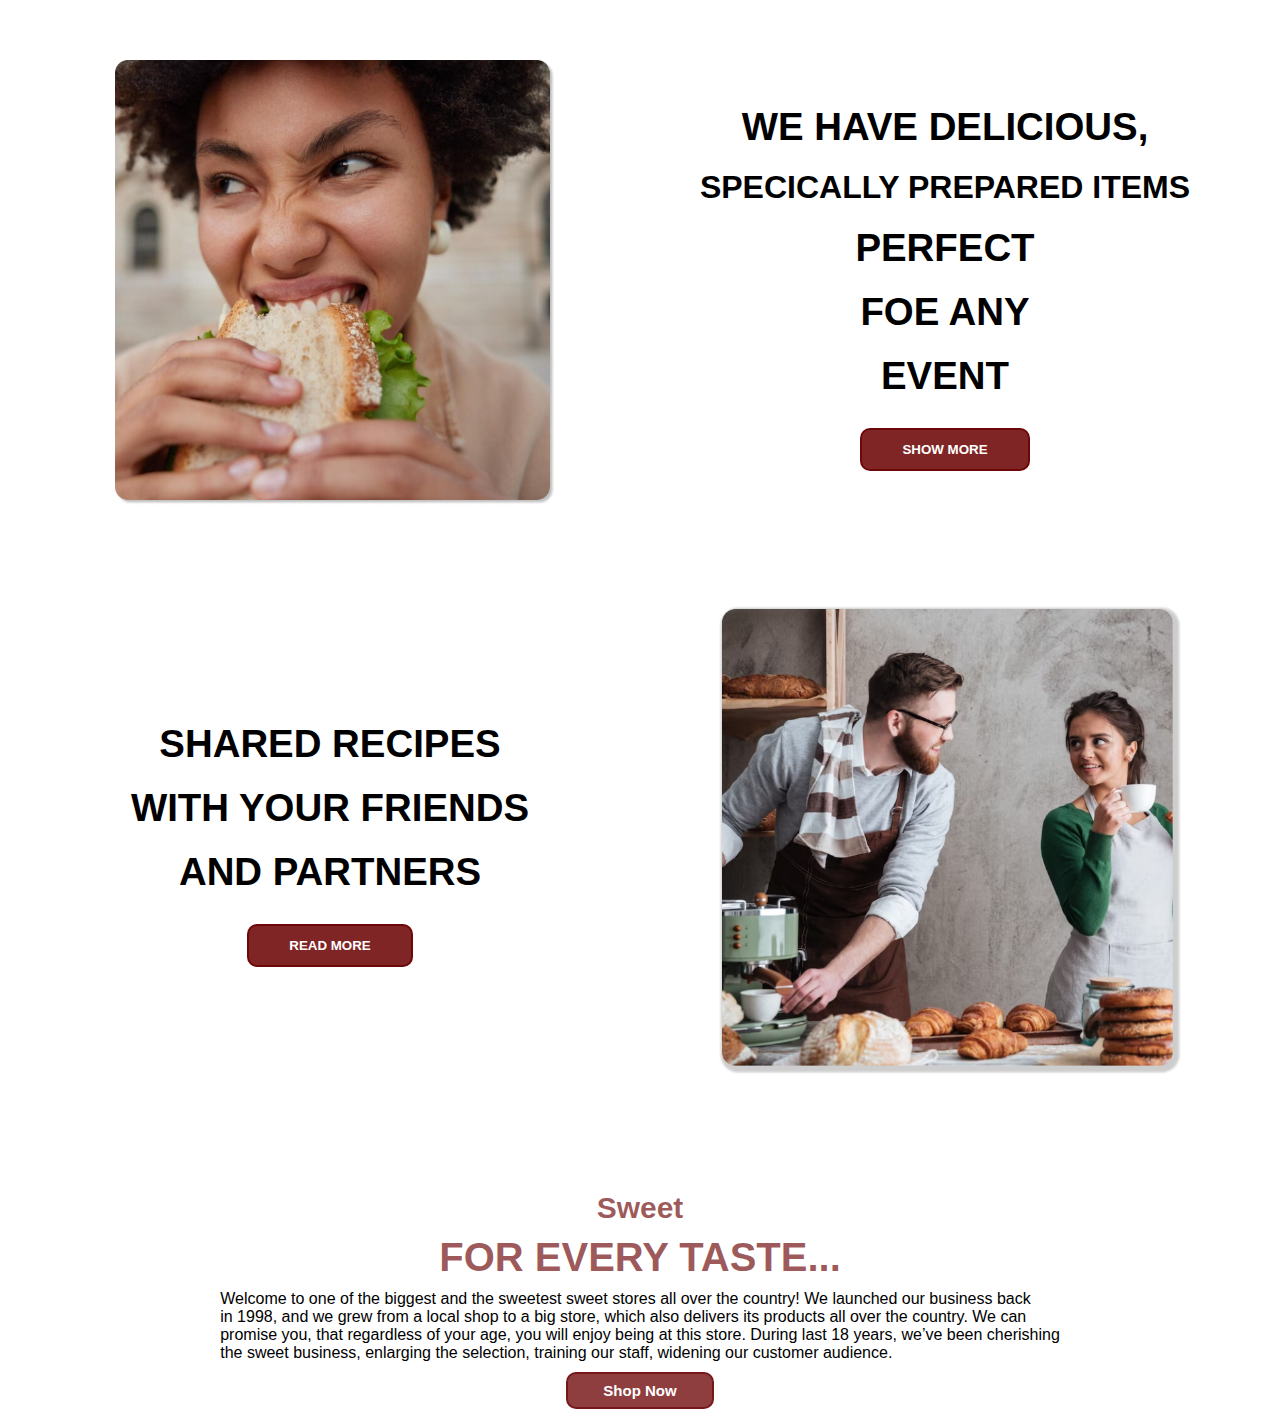
<file: new.html>
<!DOCTYPE html>
<html lang="en">

<head>
    <meta charset="UTF-8">
    <meta name="viewport" content="width=device-width, initial-scale=1.0">
    <link rel="stylesheet" href="https://cdnjs.cloudflare.com/ajax/libs/font-awesome/6.5.2/css/all.min.css"
        integrity="sha512-SnH5WK+bZxgPHs44uWIX+LLJAJ9/2PkPKZ5QiAj6Ta86w+fsb2TkcmfRyVX3pBnMFcV7oQPJkl9QevSCWr3W6A=="
        crossorigin="anonymous" referrerpolicy="no-referrer" />
    <title>Document</title>
    <style>
        * {
            box-sizing: border-box;
        }

        /* body {
            margin: 0px;
            font-family: 'segoe ui';
        }

        .nav {
            height: 50px;
            width: 100%;
            background-color: #4d4d4d;
            position: relative;
        }

        .nav>.nav-header {
            display: inline;
        }

        .nav>.nav-header>.nav-title {
            display: inline-block;
            font-size: 22px;
            color: #fff;
            padding: 10px 10px 10px 10px;
        }

        .nav>.nav-btn {
            display: none;
        }

        .nav>.nav-links {
            display: inline;
            float: right;
            font-size: 18px;
        }

        .nav>.nav-links>a {
            display: inline-block;
            padding: 13px 10px 13px 10px;
            text-decoration: none;
            color: #efefef;
        }

        .nav>.nav-links>a:hover {
            background-color: rgba(0, 0, 0, 0.3);
        } */

        /* .nav>#nav-check {
            display: none;
        } */
        /* .checking{
            padding: 20px 40px;
                height: 400px;
                width: 400px;
                background-color: grey;
                background-image: url('./img/recipie.png');
                border-radius: 30px;
                background-size: cover;
                display: flex;
                align-items: center;
                justify-content: center;
            }
            .checking .checking-inside
            {
                height: 80%;
                width: 80%;
                display: flex;
                align-items: end;
                justify-content: center;
              
                           }
            .checking .checking-inside img{
                width: 100%;
                height: auto;
                bottom: 80%;
            }
          
            .checking .checking-inside button{
                padding:10px 45px;
                background-color: black;
                color: white;
                font-size: 20px;
                border-radius: 40px;
                font-family: arial;
                outline:none;
            }
            .checking .checking-inside button:hover{
                background-color: white;
                color: black;
                border: 2px solid black;
            }
            .checking2{
            padding: 20px 40px;
                height: 400px;
                width: 400px;
                background-color: grey;
                background-image: url('./img/recipieone.png');
                border-radius: 30px;
                background-size: cover;
                display: flex;
                align-items: center;
                justify-content: center;
            }
            .checking3{
            padding: 20px 40px;
                height: 400px;
                width: 400px;
                background-color: grey;
                background-image: url('./img/recipietwo.png');
                border-radius: 30px;
                background-size: cover;
                display: flex;
                align-items: center;
                justify-content: center;
            } */

        /* @media (max-width:768px) {
            .nav>.nav-btn {
                display: inline-block;
                position: absolute;
                right: 0px;
                top: 0px;
            }

            .nav>.nav-btn>label {
                display: inline-block;
                width: 50px;
                height: 50px;
                padding: 13px;
            }

            .nav>.nav-btn>label:hover,
            .nav #nav-check:checked~.nav-btn>label {
                background-color: rgba(0, 0, 0, 0.3);
            }

            .nav>.nav-btn>label>span {
                display: block;
                width: 25px;
                height: 10px;
                border-top: 2px solid #eee;
            }

            .nav>.nav-links {
                position: absolute;
                display: block;
                width: 100%;
                background-color: #333;
                height: 0px;
                transition: all 0.3s ease-in;
                overflow-y: hidden;
                top: 50px;
                left: 0px;
            }

            .nav>.nav-links>a {
                display: block;
                width: 100%;
            }

            .nav>#nav-check:not(:checked)~.nav-links {
                height: 0px;
            }

            .nav>#nav-check:checked~.nav-links {
                height: calc(100vh - 50px);
                overflow-y: auto;
            }
        } */
    </style>
</head>

<body>
    <div class="nav">
        <!-- <input type="checkbox" id="nav-check">
        <div class="nav-header">
            <div class="nav-title">
                JoGeek
            </div>
        </div>
        <div class="nav-btn">
            <label for="nav-check">
                <span></span>
                <span></span>
                <span></span>
            </label>
        </div> -->

        <!-- <div class="nav-links">
            <a href="" target="_blank">Github</a>
            <a href="" target="_blank">Stackoverflow</a>
            <a href="" target="_blank">LinkedIn</a>
            <a href="" target="_blank">Codepen</a>
            <a href="" target="_blank">JsFiddle</a>
        </div> -->




        <style>
            * {
                margin: 0px;
                padding: 0px;
                list-style: none;
            }



            /* .makers .make {
                width: 50%;
                height: auto;
                display: flex;
                justify-content: center;
                flex-wrap: wrap;
            }

            .makers .make .makeImg {
                width: 50%;
                height: auto;
                justify-content: end;
            }

            .makers .make .makeImg img {
                width: 80%;
                height: auto;

            }

            .makers .make .makeImg1 {
                width: 50%;
                height: auto;
            }

            .makers .make .makeImg1 img {
                width: 50%;
                height: auto;
                border-radius: 30px;
                background-size: cover;
            }

            .makers .makeImg2 {
                width: 50%;
                height: auto;
                display: flex;
                justify-content: center;
                align-items: center;
            }

            .makers .makeImg2 .content1 {
                width: 70%;
                height: auto;
            }

            .makers .makeImg2 .make3 {
                width: 30%;
                height: auto;
            }

            .makers .makeImg2 .make3 img {
                width: 100%;
                height: 50%;
            } */

            @media(max-width:1024px) {
                .makers {
                    /* flex-wrap: wrap; */
                    display: block;
                }

                .make {
                    width: 100%;
                }

                .makeImg {
                    width: 50%;
                }

                .makeImg1 {
                    width: 50%;
                }
            }
        </style>
        <section>
            <!-- <div class="makers">

                <div class="makeImg">
                    <img src="./img/chefimg.jpg" alt="">
                </div>
                <div class="makeImg1">
                    <img src="./img/make1.jpg" alt=""> <br><br>
                    <span>Cook Experience</span><br><br>
                    <p class="para">We cook the food by putting great <br> experience and the right spices to
                        make
                        the
                        food teste good . Great dishes <br>differ all across the world
                    </p>
                </div>



                <div class="content1"><br>
                    <p>Welcome To World Of Teaste</p>
                    <h1>A Tasty Food Is What You Deserve</h1><br>
                    <span>Lorem ipsum, dolor sit amet consectetur adipisicing elit. <br> Veritatis quam laborum
                        optio porro <br>
                        voluptates, saepe quisquam! Eligendi fugiat nihil <br> odit nostrum voluptatem adipisci
                        possimus nisi
                        fugit quas, in aut ratione?</span> <br><br>
                    <ul>
                        <li><i class="fa-solid fa-check"></i> Only Fresh Food</li><br>
                        <li><i class="fa-solid fa-check"></i> Quality Certified</li><br>
                        <li><i class="fa-solid fa-check"></i> Wide Range of Dishes</li><br>
                        <li><i class="fa-solid fa-check"></i> Easy To Order</li>
                    </ul>
                </div>
                <div class="make3">
                    <img src="./img/make33.png" alt="">
                </div>

            </div> -->
        </section>
        <!-- <section style="padding: 70px 70px;">
            <div class="checking " >
                <div class="checking-inside">
                    <img src="./img/hearticon_shadow.png" alt="" >

                    <button class="checkingBtnn">
                        Viewmore
                    </button>
                </div>
            </div>
            <div class="checking2 " >
                <div class="checking-inside">
                    <button class="checkingBtnn">
                        Viewmore
                    </button>
                </div>
            </div>
            <div class="checking3 " >
                <div class="checking-inside">
                    <button class="checkingBtnn">
                        Viewmore
                    </button>
                </div>
            </div>
           </section> -->
    </div>

    <!-- <div class="container">
        <div class="box">Box 1</div>
        <div class="box">Box 2</div>
        <div class="box">Box 3</div>
    </div>


    <style>
        body,
        html {
            margin: 0;
            padding: 0;
            height: 200%;
            overflow-y: scroll;
        }

        .container {
            display: flex;
            flex-direction: column;
            align-items: center;
            justify-content: center;
            height: 100vh;
        }

        .box {
            width: 100px;
            height: 100px;
            margin: 20px;
            background-color: coral;
            opacity: 0;
            transform: translateY(20px);
            transition: all 0.6s ease-out;
        }

        .box.show {
            opacity: 1;
            margin-left: 5%;
            transform: translateY(0);
        }
    </style>
    <script>
        window.addEventListener('scroll', () => {
            const boxes = document.querySelectorAll('.box');
            const triggerBottom = window.innerHeight / 5 * 4;

            boxes.forEach(box => {
                const boxTop = box.getBoundingClientRect().top;

                if (boxTop < triggerBottom) {
                    box.classList.add('show');
                } else {
                    box.classList.remove('show');
                }
            });
        });

    </script> -->











    <!-- <section>
        <div class="footer">
            <div class="logo"><br>

                <p>OWNERED BY</p><br>
                <img src="img/Asset 7@4x.png" alt="">
            </div>
            <div class="aboutcont">
                <div class="list1">
                    <ul>
                        <li>Home</li>
                        <li>About Us</li>
                        <li>Where To Buy</li>
                        <li>Recipies</li>
                        <li>Contact Us <br>
                            <br>+91 9585876055
                        </li>
                    </ul>
                </div><br><br><br><br>
                <div class="list2">
                    <li>2023 DELICIOUS BACKERY All Rights Reserved</li>
                </div>
            </div>
            <div class="icon">
                <i class="fa-brands fa-instagram"></i>
                <i class="fa-brands fa-facebook-f"></i>
                <i class="fa-brands fa-twitter"></i>

            </div>
        </div>
    </section> -->

    <!-- <section>
        <div class="footer">
            <div class="logo">
                <p>OWNED BY</p>
                <a href=""> <img src="img/Asset 7@4x.png" alt=""></a>
            </div>
            <div class="aboutcont">
                <ul class="list1">
                    <li>Home</li>
                    <li>About Us</li>
                    <li>Where To Buy</li>
                    <li>Recipes</li>
                    <li>Contact Us <br><br>
                        <tel>+91 9585876055</tel>
                    </li>
                </ul>
                <ul class="list2">
                    <li>2023 DELICIOUS BAKERY All Rights Reserved</li>
                </ul>
            </div>
            <div class="icon">
                <div class="social">
                <i class="fa-brands fa-instagram"></i>
                <i class="fa-brands fa-facebook-f"></i>
                <i class="fa-brands fa-twitter"></i>
                </div> 
            </div>
        </div>
    </section> -->


    <!-- <section>
        <div class="footer">
            <div class="left-side">
                <div class="logo"><br>
                    <h4 class="tittle">OWNERED BY</h4><br>
                    <img src="img/Asset 7@4x.png" alt="">
                </div>
                <div class="aboutcont">
                    <h4 class="tittle">Birthday Cakes</h4> <br>
                    <p>2 Hours Delivery Cakes</p>
                    <p>Timeless Classics</p>
                    <p>Dream cakes</p>
                    <p>Classic Chocolate Cakes</p>
                    <p>Indian Flavours</p>
                    <p></p>
                </div>
                <div class="content2">
                    <h4 class="tittle">Company</h4> <br>
                    <p>About Us</p>
                    <p>Our Team</p>
                    <p>Our Cakes</p>
                    <p>Blog</p>
                </div>
            </div>
            <div class="right-side">
                <div class="content3">
                    <h4 class="tittle">Hamper</h4> <br>
                    <p>Precious Hamper</p>
                    <p>Our Team</p>
                    <p>Our Cakes</p>
                    <p>Blog</p> 
                </div>
                <div class="content4">
                    <h4 class="tittle">Cupcakes & Treats</h4> <br>
                    <p>Classic cupcakes</p>
                    <p>Themed cupcakes</p>
                    <p>Our Cakes</p>
                    <p>Dessert Jars</p>
                </div>
                <div class="icon">
                    <h6>Connect With Us</h6>
                    <div class="social">
                        <i class="fa-brands fa-instagram"></i>
                        <i class="fa-brands fa-facebook-f"></i>
                        <i class="fa-brands fa-twitter"></i>
                    </div>
                </div>
            </div>
        </div>
    </section> -->
    <!-- <section>
        <div class="banner">
            <div class="banner-content">
                <p>Together, With Our Great Delicious Bakery <br>Family, We Enjoy Bringing You Our Favourite</p>
                <h2>MAKING YOUR FAVOURITE CAKES AND COOKIES</h2>
                <button class="btn">VIEW MORE</button>
            </div>
        </div>
    </section> -->
    <!-- <svg xmlns="http://www.w3.org/2000/svg" viewBox="0 0 1440 320">
        <path fill="#441F13" fill-opacity="1"
            d="M0,64L80,80C160,96,320,128,480,117.3C640,107,800,53,960,37.3C1120,21,1280,43,1360,53.3L1440,64L1440,320L1360,320C1280,320,1120,320,960,320C800,320,640,320,480,320C320,320,160,320,80,320L0,320Z">
        </path>
    </svg> -->
    <!-- <div class="footer">

        <div class="logo">
            <img src="img/Asset 7@4x.png" alt="logo">
        </div>
        <div class="help">
            <h3 class="tittle">Need Help?</h3>
            <a href="#"> Store Location</a>
            <a href="#">Delicious Backery Location</a>
        </div>
        <div class="rosource">
            <h3 class="tittle">Resources</h3>
            <a href="#">Our Story</a>
            <a href="#">New Arrivals</a>
        </div>
        <div class="social">
            <h3 class="tittle">Social</h3>
            <a href="#">Instagram</a>
            <a href="#">Facebook</a>
            <a href="#">Twitter</a>
        </div>
    </div>
    <hr> -->
    <!-- <div class="copyrights">
        <p>Delicious Backery © 2023. All Rights Reserved</p>
    </div> -->

    <!-- <section>
        <div class="submit">
            <div class="subscribe">
                <h1>Subscribe to our newsletter</h1>
                <p>Get exclusive offers, latest news, recipes, and more</p>
                <div class="input">
                    <input type="email" placeholder="Enter your email" required>
                    <button>Subscribe</button>
                </div>
            </div>
        </div>
    </section> -->
    <style>
        /* .submit {
            width: 100%;
            height: 250px;
            display: flex;
            align-items: center;
            justify-content: center;
            flex-direction: column;
            font-family: Arial, Helvetica, sans-serif;
        }

        .subscribe {
            width: 60%;
            max-width: 100%;
            background-color: #441F13;
            color: white;
            padding-top: 40px;
            padding-bottom: 40px;
            display: flex;
            justify-content: center;
            align-items: center;
            gap: 20px;
            flex-direction: column !important;
            border-radius: 20px;
        }

        .input {
            display: flex;
            align-items: center;
            justify-content: center;
            /* gap: 20px; */
        /* width: 50%;
            max-width: 100%;
            flex-wrap: wrap;
            transition: all 0.2s;
        }

        .input input {
            width: 300px;
            height: 30px;
            border-radius: 5px 0px 0px 5px;
            border: none;
            padding-left: 10px;
        }

        .input button {
            width: 150px;
            max-width: 100%;
            height: 30px;
            border-radius: 0px 5px 5px 0px;
            border: none;
            background-color: transparent;
            border: 1px solid white;
            color: white;
            font-weight: bold;
            font-size: 15px;
            transition: all 0.2s;
        }

        @media screen and (max-width: 800px) {
            .button {
                width: 100%;
            }
        } */
    </style>
    <!-- <div class="wrapper">
        <div id="subscribebox">
            <h3>Subscribe to our newsletter</h3>
            <form>
                <input type="text" placeholder="Enter email" id="email-input">
                <input type="submit" value="Join" id="subscribe-button">
            </form>
        </div>
    </div> -->
    <!-- <section>
        <div class="card-container ">
            <div class="card">
                <div class="icon">
                    <i class="fa-regular fa-heart"></i>
                </div><br><br>
                <div class="card-content">
                    <img src="./img/image 50.png" alt="">
                    <p>CHOCOLATE SPARINKLES</p>
                    <button>VIEW MORE</button>
                </div>
            </div>
            <div class="card">
                <div class="icon">
                    <i class="fa-regular fa-heart"></i>
                </div><br><br>
                <div class="card-content">
                    <img src="./img/image 51.png" alt="">
                    <p>DESSERT FRUIT CAKE</p>
                    <button>VIEW MORE</button>
                </div>
            </div>
            <div class="card">
                <div class="icon">
                    <i class="fa-regular fa-heart"></i>
                </div><br><br>
                <div class="card-content">
                    <img class="mm" src="./img/card3.png" alt="">
                    <p>CREAM CAKE FOREST WHITE ICED</p>
                    <button>VIEW MORE</button>
                </div>
            </div>
        </div>
    </section> -->





    <section>
        <!-- <div class="contest1">
            <div class="left">
                <img src="img/deliciouss.png" alt="">
            </div>
            <div class="right">
                <h4 style="font-family: semibold; ">WE HAVE DELICIOUS,</h4>
                <h5 style="font-family: regpop;">SPECICALLY PREPARED ITEMS</h5>
                <h1>PERFECT</h1>
                <h1>FOE ANY</h1>
                <h1>EVENT</h1>
                <div class="btn">
                    <button>SHOW MORE</button>
                </div>
            </div>
        </div> -->

        <div class="contest-container">
            <div class="inside-container">
                <div class="left-side">
                    <img src="./img/deliciouss.png" alt="">
                </div>
                <div class="right-side">
                    <h4>WE HAVE DELICIOUS,</h4>
                    <h5>SPECICALLY PREPARED ITEMS</h5>
                    <h1>PERFECT</h1>
                    <h1>FOE ANY</h1>
                    <h1>EVENT</h1>
                    <div class="btn">
                        <button>SHOW MORE</button>
                    </div>
                </div>
            </div>
        </div>

        <div class="inside-right-container">
            <div class="left-side">
                <h1>SHARED RECIPES</h1>
                <h1>WITH YOUR FRIENDS</h1>
                <h1>AND PARTNERS</h1>
                <div class="btn">
                    <button>READ MORE</button>
                </div>
            </div>
            <div class="right-side">
                <img src="img/partner.png" alt="">
            </div>
        </div>

    </section>

    <style>
        .contest-container {
            width: 100%;
            display: flex;
            justify-content: center;
            align-items: center;
            padding: 20px;
            box-sizing: border-box;
        }

        .inside-container {
            display: flex;
            flex-direction: row;
            max-width: 2500px;
            width: 100%;
            padding: 20px;
            gap: 20px;
            box-sizing: border-box;
        }

        .left-side,
        .right-side {
            flex: 1;
            display: flex;
            justify-content: center;
            align-items: center;
            flex-direction: column;
        }

        .left-side img {
            max-width: 100%;
            height: auto;
            width: 80%;
        }

        .right-side h4,
        .right-side h5,
        .right-side h1 {
            margin: 10px 0;
            text-align: center;
            font-family: Verdana, Geneva, Tahoma, sans-serif;
            transition: 0.5s;
        }

        .right-side h4 {
            font-size: clamp(1.5rem, 3vw, 2.5rem);
        }

        .right-side h5 {
            font-size: clamp(1rem, 3vw, 2rem);
        }

        .right-side h1 {
            font-size: clamp(2rem, 3vw, 4rem);
            color: black;
        }

        .btn {
            margin-top: 20px;
        }

        button {
            padding: 12px 40px;
            background-color: rgba(108, 4, 4, 0.867);
            color: #fff;
            border: none;
            cursor: pointer;
            border-radius: 10px;
            font-weight: 600;
            border: 2px solid rgba(108, 4, 4, 0.867);
        }

        button:hover {
            color: black;
            background-color: white;
            border: 2px solid black;
        }

        /* Responsive styles */
        @media (max-width: 768px) {
            .inside-container {
                flex-direction: column;
            }

            .left-side,
            .right-side {
                flex: none;
                width: 100%;
            }

            .left-side {
                order: 2;
            }

            .right-side {
                order: 1;
            }

            .right-side h4,
            .right-side h5,
            .right-side h1 {
                font-size: 1.5rem;
            }
        }

        @media (max-width: 480px) {

            .right-side h4,
            .right-side h5,
            .right-side h1 {
                font-size: 1rem;
            }
        }

        /* contest2 */

       
        .inside-right-container {
            display: flex;
            justify-content: center;
            align-items: center;
            padding: 20px;
            box-sizing: border-box;
            max-width: 2500px;
            margin: auto;
        }

        .left-side,
        .right-side {
            flex: 1;
            display: flex;
            justify-content: center;
            align-items: center;
            flex-direction: column;
            padding: 20px;
        }

        .left-side h1 {
            margin: 10px 0;
            text-align: center;
            font-family: Verdana, Geneva, Tahoma, sans-serif;
            transition: 0.5s;
            color: black;
            font-size: clamp(2rem, 3vw, 4rem);
        }

        .right-side img {
            max-width: 100%;
            height: auto;
            width: 80%;
        }

        .button1 {
            margin-top: 20px;
            font-weight: 600;
        }



        /* Responsive styles */
        @media (max-width: 768px) {
            .inside-right-container {
                flex-direction: column-reverse;
                text-align: center;
            }

            .left-side,
            .right-side {
                width: 100%;
                padding: 10px;
            }

            .left-side h1 {
                font-size: 1.2rem;
            }
        }

        @media (max-width: 480px) {

            button {
                /* width: 100%; */
                padding: 5px 20px ;
                font-size: 10px;
            }
        }
    </style>

    <!-- <div class="contest2">
    <div class="left1">
        <h1>SHARED RECIPES</h1>
        <h1>WITH YOUR FRIENDS</h1>
        <h1>AND PARTNERS</h1>
        <div class="button1">
            <button>READ MORE</button>
        </div>
    </div>
    <div class="right1">
        <img src="img/partner.png" alt="">
    </div>
</div>
 -->


    <style>

    </style>

    <section>
        <div style="margin-top: 6%;" class="about-container">
            <h3>Sweet</h3>
            <h1>FOR EVERY TASTE...</h1>
            <p>Welcome to one of the biggest and the sweetest sweet stores all over the country! We launched our
                business back <br> in 1998, and we grew from a local shop to a big store, which also delivers its
                products
                all over the country. We can<br> promise you, that regardless of your age, you will enjoy being at this
                store. During last 18 years, we’ve been cherishing<br> the sweet business, enlarging the selection,
                training
                our staff, widening our customer audience.</p>
            <button>Shop Now</button>
        </div>
    </section>

    <style>
        .contest2 {
            width: 100%;
            height: auto;
            display: grid;
            grid-template-columns: repeat(auto-fit, minmax(600px, 1fr));
            justify-content: center;
            align-items: center;
            margin-top: 5%;
        }

        .contest2 .right {
            width: 50%;
            height: auto;
        }

        .contest2 .right img {
            width: 100%;
        }

        .about-container {
            width: 100%;
            height: auto;
            display: flex;
            justify-content: center;
            align-items: center;
            flex-direction: column;
            text-align: justify-all;
            font-family: Arial, Helvetica, sans-serif;
            gap: 10px;
        }

        .about-container h3,
        h1 {
            color: rgba(108, 4, 4, 0.658);
        }

        .about-container h1 {
            font-size: clamp(30px, 4vw, 40px);
        }

        .about-container h3 {
            font-size: 30px;
        }

        .about-container button {
            background-color: rgba(108, 4, 4, 0.767);
            color: white;
            font-family: jua;
            padding: 8px 35px;
            border-radius: 10px;
            transition: 0.3s;
            font-size: clamp(12px, 2vw, 15px);
            font-weight: bold;
            font-family: sans-serif;
            border: none;
            border: 2px solid rgba(108, 4, 4, 0.658);
            ;
        }

        .about-container button:hover {
            background-color: white;
            color: black;
            border: 2px solid black;
        }

        /* .card-container {
            width: 100%;
            height: auto;
            display: grid;
            grid-template-columns: repeat(auto-fit,
                    minmax(200px, 1fr));
            justify-content: center;
            align-items: center;
            position: relative;
            margin-top: 5%;
            gap: 20px;
        }

        .card:hover {
            box-shadow: 0px 0px 5px 0px rgba(0, 0, 0, 0.5);
        }

        .card img {
            width: 60%;
        }
        .card p{
            font-size: 20px;
            font-family: sans-serif;
        }

        .card-content {
            display: flex;
            flex-direction: column;
            align-items: center;
            justify-content: center;
            gap: 10px;
        }

        .card {

            display: flex;
            justify-content: center;
            align-items: center;
            flex-direction: column;
            gap: 20px;
            padding: 20px 0px;
            border-radius: 20px;
            position: relative;
        }

        .card .icon {
            width: 50px;
            height: 50px;
            display: flex;
            float: right;
            border-radius: 50%;
            box-shadow: 0px 0px 5px 0px rgba(0, 0, 0, 0.5);
            justify-content: center;
            align-items: center;
            position: absolute;
            top: 20px;
            right: 0px;
            left: 90%;
        }

        .card button {
            background-color: rgba(108, 4, 4, 0.867);
            color: white;
            font-family: jua;
            padding: 11px 35px;
            border-radius: 10px;
            transition: 0.3s;
            font-size: clamp(12px, 2vw, 16px);
            font-weight: bold;
            font-family: sans-serif;
        }

        .card button:hover {
            background-color: white;
            color: black;
        }


        @media screen and (max-width: 1000px) and (min-width:100px) {
            .card .icon {
                width: 35px;
                height: 35px;
            }

            .card .icon i {
                font-size: 12px;
            }

            .card p {
                font-size: 15px;
                text-align: center;
            }

            .card button {
                padding: 5px 25px;
                font-size: 10px;
            }
        }






        .wrapper {
            width: 100%;
            display: flex;
            align-items: center;
            justify-content: center;
            font-family: Arial, Helvetica, sans-serif;
        }

        #subscribebox {
            width: 700px;
            max-width: 100%;
            margin: auto;
            background: #B4CDED;
            text-align: center;
            border-radius: 4px;
            padding: 60px 20px;
        }

        form {
            display: flex;
            flex-direction: row;
            flex-wrap: wrap;
            justify-content: center;
            align-items: center;
            margin: auto;
        }

        h3 {
            color: white;
            font-size: 22px;
            text-align: center;
            font-weight: 700;
            font-family: inherit;
        }

        #email-input {
            width: 450px;
            max-width: 100%;
            font-family: inherit;
            color: #344966;
            text-align: left;
            font-weight: 500;
            border-radius: 2px;
            border: 0px;
            padding: 15px 0px 15px 20px;
            font-size: 14px;
            background: #F0F4EF;
        }

        #email-input:focus,
        #email-input:hover {
            outline: 0px;
        }

        #subscribe-button {
            border: 0px;
            width: 150px;
            max-width: 100%;
            font-size: 700;
            padding: 15px;
            font-size: 14px;
            color: #F0F4EF;
            font-family: inherit;
            background: #344966;
            cursor: pointer;
            border-radius: 0px 2px 2px 0px;
            outline: 0;
            transition: all 0.2s;
        }

        #subscribe-button:hover {
            background: #213144;
        }

        @media screen and (max-width: 700px) {
            #subscribe-button {
                width: 98%;
                margin: 5px;
                border-radius: 2px;
            }

            #email-input {
                width: 98%;
                margin: 5px;
                text-align: center;
            }

            #subscribebox {
                width: 100%;
            }
        }

        svg {
            position: relative; */
        /* bottom: 0; */
        /* z-index: -1; */
        /* width: 100%;
            height: auto;
            position: relative;
            display: flex;
        }

        .footer {
            width: 100%;
            height: auto;
            display: grid;
            grid-template-columns: repeat(auto-fit,
                    minmax(450px, 1fr));
            gap: 20px;
            justify-content: center;
            align-items: center;
            margin-top: 20px;
            flex-wrap: wrap;
            color: white;
            background-color: #441F13;
            padding-top: 50px;
            padding-bottom: 50px;
        }

        .footer .logo img {
            width: 20%;
            display: grid;
            align-items: center;
            justify-content: center;
            margin-left: 35%;
        }

        .footer .tittle {
            font-size: 20px;
            font-weight: 600;
            font-family: Arial, Helvetica, sans-serif;
            margin-bottom: 20px;
        }

        .footer .logo,
        .help,
        .rosource,
        .social {
            display: flex;
            flex-direction: column;
            gap: 10px;

        }

        .footer .logo,
        .help>a,
        .rosource>a,
        .social>a {
            text-decoration: none;
            color: white;
            font-family: Arial, Helvetica, sans-serif;
            font-size: 16px;
        }

        .copyrights {
            width: 100%;
            text-align: center;
            color: white;
            background-color: #441F13;
            font-family: Arial, Helvetica, sans-serif;
            padding-top: 20px;
            padding-bottom: 20px;
        }

        @media screen and (max-width:1440px) {
            .footer {
                grid-template-columns: repeat(auto-fit,
                        minmax(200px, 1fr));
                padding-left: 30px;
                row-gap: 50px;
            }
        }


        .banner {
            width: 100%;
            height: 100vh;
            display: flex;
            align-items: center;
            justify-content: center;
            background-image: url('./img/banner.png');
            background-size: cover;
            background-repeat: no-repeat;
            background-position: center;
            position: relative;
            gap: 20px;
        }

        .banner-content {
            position: absolute;
            color: white;
            text-align: center;
            font-family: jua;
            font-size: clamp(0.9375rem, 0.6908rem + 1.3158vw, 1.875rem);
        }

        .banner-content h2 {
            font-size: clamp(1.25rem, 0.7566rem + 2.6316vw, 3.125rem);
            margin-top: 10px;
            margin-bottom: 10px;
        }

        .banner-content h2,
        p,
        .btn {
            font-family: 'Gill Sans', 'Gill Sans MT', Calibri, 'Trebuchet MS', sans-serif;

        }

        .banner-content button {
            background-color: rgba(108, 4, 4, 0.867);
            color: white;
            font-family: 'Gill Sans', 'Gill Sans MT', Calibri, 'Trebuchet MS', sans-serif;
            padding: 11px 35px;
            border-radius: 10px;
            transition: 0.3s;
            font-size: clamp(12px, 2vw, 20px);
            font-weight: bold;
        }

        .banner-content button:hover {
            background-color: white;
            color: black;
            font-size: 20px;
        } */

        /* .footer {
            width: 100%;
            height: auto;
            display: flex;
            align-items: flex-start;
            justify-content: center;
            gap: 30px;
            font-family: Arial, Helvetica, sans-serif;
            padding-top: 30px;
            padding-bottom: 30px;
            background-color: #f5f5f5;
        }

        .footer .left-side {
            width: 50%;
            height: auto;
            display: flex;
            justify-content: center;
            gap: 40px;
        }

        .footer .left-side .logo {
            width: 40%;
            height: auto;
            display: flex;
            flex-direction: column;
            align-items: center;
            justify-content: flex-start;
        }

        .footer .left-side .logo img {
            width: 40%;
        }

        .footer .left-side .aboutcont {
            width: 40%;
            height: auto;
            display: flex;
            flex-direction: column;
            align-items: flex-start;
            justify-content: start;
        }

        .footer .left-side .content2 {
            width: 40%;
            height: auto;
            display: flex;
            flex-direction: column;
            align-items: flex-start;
            justify-content: start;
        }

        .footer .right-side {
            width: 50%;
            height: auto;
            display: flex;
            justify-content: center;
            align-items: start;
            gap: 40px;
        }

        .footer .right-side .content3 {
            width: 40%;
            height: auto;
            display: flex;
            flex-direction: column;
            align-items: flex-start;
            justify-content: start;
        }

        .footer .right-side .icon {
            width: 40%;
            height: auto;
            display: flex;
            flex-direction: column;
            align-items: center;
            justify-content: center;
            gap: 20px;
            font-size: 20px;
        }

        .footer .right-side .social {
            display: flex;
            gap: 20px;
            list-style: none;
        }

        @media(max-width:1300px) {
            .footer {
                flex-wrap: wrap;
            }
        } */

        /* @media screen and (max-width: 1300px) and (min-width: 100px) {
            .footer{
                flex-wrap: wrap;
            }
        } */
        /* .ourrecipie {
            width: 100%;
            height: auto;
            display: flex;
            align-items: center;
            justify-content: center;
            flex-direction: row;
            flex-wrap: wrap;
            padding-top: 50px;
            padding-bottom: 50px
        }

        .one {
            width: 20%;
            height: auto;
            display: flex;
            align-items: center;
            justify-content: center;
            flex-direction: column;
            margin: 10px;
            position: relative;
            gap: 30px;
        }

        .one img {
            width: 100%;
            height: auto;
        }

        .one.inner-one .hearticon img {
            width: 60px;
        }

        .one.inner-one .hearticon {
            position: absolute;
        }
        .one .inner-one .hearticon img{
            width: 60px;

        }

        .btn {
            padding: 5px 15px;
            background-color: black;
            color: white;
            border-radius: 20px;
        } */

        /* 


        .footer {
            width: 100%;
            height: auto;
            padding: 20px;
            display: flex;
            align-items: center;
            justify-content: center;
            flex-direction: row;
            background-color: black;
            color: white;
            flex-wrap: wrap;
            padding-top: 50px;
            padding-bottom: 50px;
            font-size: 20px;
            font-family: 'Gill Sans', 'Gill Sans MT', Calibri, 'Trebuchet MS', sans-serif;
        }

        p {
            display: inline;
        }

        .footer .logo {
            width: 20%;
            height: auto;
            text-align: center;
            gap: 20px;
            display: flex;
            align-items: center;
            justify-content: center;
            flex-direction: column;
        }

        .footer .logo img {
            width: 50%;
        }

        .footer .aboutcont {
            width: 60%;
            height: auto;
            display: flex;
            align-items: center;
            justify-content: center;
            flex-direction: column;
        }

        .footer .aboutcont .list1 {
            width: 100%;
            display: flex;
            justify-content: center;
            align-items: center;
            flex-direction: row;
            margin-bottom: 50px;
            gap: 50px;
        }

        .footer .aboutcont .list1 ul {
            display: flex;
            gap: 20px;
            list-style: none;
            font-size: 15px;
            font-family: jua;
        }

        .footer .aboutcont .list1 li,
        .footer .icon i,
        footer .logo a {
            cursor: pointer;

        }

        .footer .aboutcont .list2 {
            width: 100%;
            display: flex;
            justify-content: center;
            align-items: center;
            flex-direction: column;
        }

        .footer .icon {
            width: 20%;
            height: auto;
            display: flex;
            align-items: center;
            justify-content: center;
            flex-direction: row;
        }

        .footer .icon .fa-brands {
            width: 60px;
            height: auto;
        }

        @media screen and (max-width: 1024px) and (min-width: 100px) {

            .footer {
                width: 100%;
                height: auto;
                flex-direction: column;
                gap: 50px;
                justify-content: center;
                align-items: baseline;
                font-size: 20px;
            }

            .footer .aboutcont .list1 {
                flex-direction: column;
                justify-content: baseline;
                gap: 20px;
                align-items: baseline;
            }

            .footer .aboutcont .list2 {
                align-items: baseline;
            }
        } */

        /* .footer {
            width: 100%;
            height: auto;
            padding: 20px;
            display: flex;
            align-items: center;
            justify-content: center;
        }

        .footer .logo {
            width: 20%;
        }

        .footer .logo img {
            width: 50%;
        }

        .footer .aboutcont {
            width: 60%;
            height: auto;
            display: flex;
            align-items: center;
            justify-content:center;
            flex-direction: column;
        }

        .footer .aboutcont .list1 {
            width: 100%;
            display: flex;
            flex-direction: column;
        }

        .footer .aboutcont .list1 ul {
            display: flex;
            gap: 20px;
            list-style: none;
            font-size: 15px;
            font-family: jua;
        }

        .footer .aboutcont .list2 {
            width: 100%;
            display: flex;
            flex-direction: column;
        }

        .footer .aboutcont .list2 li {
            list-style: none;
            font-size: 15px;
            font-family: jua;
        }

        .footer .icon {
            width: 20%;
        }

        .footer .icon i {
            font-size: 20px;
        } */
        /* body {
            margin: 0;
            font-family: Arial, sans-serif;
        }

        .footer {
            display: grid;
            grid-template-columns: repeat(auto-fit, minmax(200px, 1fr));
            gap: 20px;
            background-color: #f8f8f8;
            padding: 20px;
            justify-content: space-between;
            text-align: center;
        }

        .footer .logo
         {
            display: flex;
            flex-direction: column;
            align-items: center;
        }
        .footer .icon{
            display: flex;
            flex-direction: row;
            align-items: center;
            justify-content: center;
        }
        .footer .aboutcont{
            flex-direction: column;
            justify-content: center;
        }

        .footer .logo img {
            max-width: 100px;
        }

        .footer .aboutcont .list1 ul,
        .footer .aboutcont .list2 ul {
            list-style: none;
            padding: 0;
            display: flex;
            gap: 20px;
        }

        .footer .aboutcont .list1 ul li,
        .footer .aboutcont .list2 ul li {
            margin: 10px 0;
        }

        .footer .icon i {
            margin: 0 10px;
            font-size: 24px;
            cursor: pointer;
            display: flex;
            flex-direction: column;
        }

        @media (max-width: 768px) {
            .footer {
                grid-template-columns: 1fr;
            }
        } */









        /* @media(max-width:2560px){
    .ourrecipie .one .inner-one .btn {
        color: white;
        background-color: rgb(31, 28, 28);
        padding:10px 40px ;
        position: absolute;
        font-family: jua;
        margin-top: 430px;
        margin-left: 30%;
        font-size: 20px;
        border-radius: 30px;
    }

}
@media(max-width:1440px){
    .ourrecipie .one .inner-one .btn {
        color: white;
        background-color: rgb(31, 28, 28);
        padding:8px 25px ;
        position: absolute;
        font-family: jua;
        margin-top: 230px;
        margin-left: 30%;
        font-size: 12px;
        border-radius: 30px;
    }

}
@media(max-width:1024px){
    .ourrecipie .one .inner-one .btn {
        color: white;
        background-color: rgb(31, 28, 28);
        padding: 5px 20px;
        position: absolute;
        font-family: jua;
        margin-top: 160px;
        margin-left: 23%;
        font-size: 10px;
        border-radius: 30px;
    }

} */





        /* 768px */


        /* .footer {
        flex-direction: column;
        flex-wrap: wrap;
        gap: 40px;
    }

    .footer .logo {
        width: 100%;
    }

    .footer .logo img {
        width: 20%;
    }

    .footer .aboutcont {
        width: 100%;
    }

    .footer .aboutcont .list1 {
        flex-direction: column;
        text-align: center;
    }

    .footer .aboutcont .list2 {
        text-align: center;
    }
    .footer .icon img{
       width: 15%;
    } */


        /* 376px */

        /* .footer .aboutcont .list1{
        font-size: 12px;
        gap: 25px;
    }
    .footer .logo{
        font-size: 12px;
    }
    .footer .aboutcont .list2{
        font-size: 12px;
    }
    .footer .icon img{
        width: 22%;
    } */
    </style>
</body>

</html>
</file>
